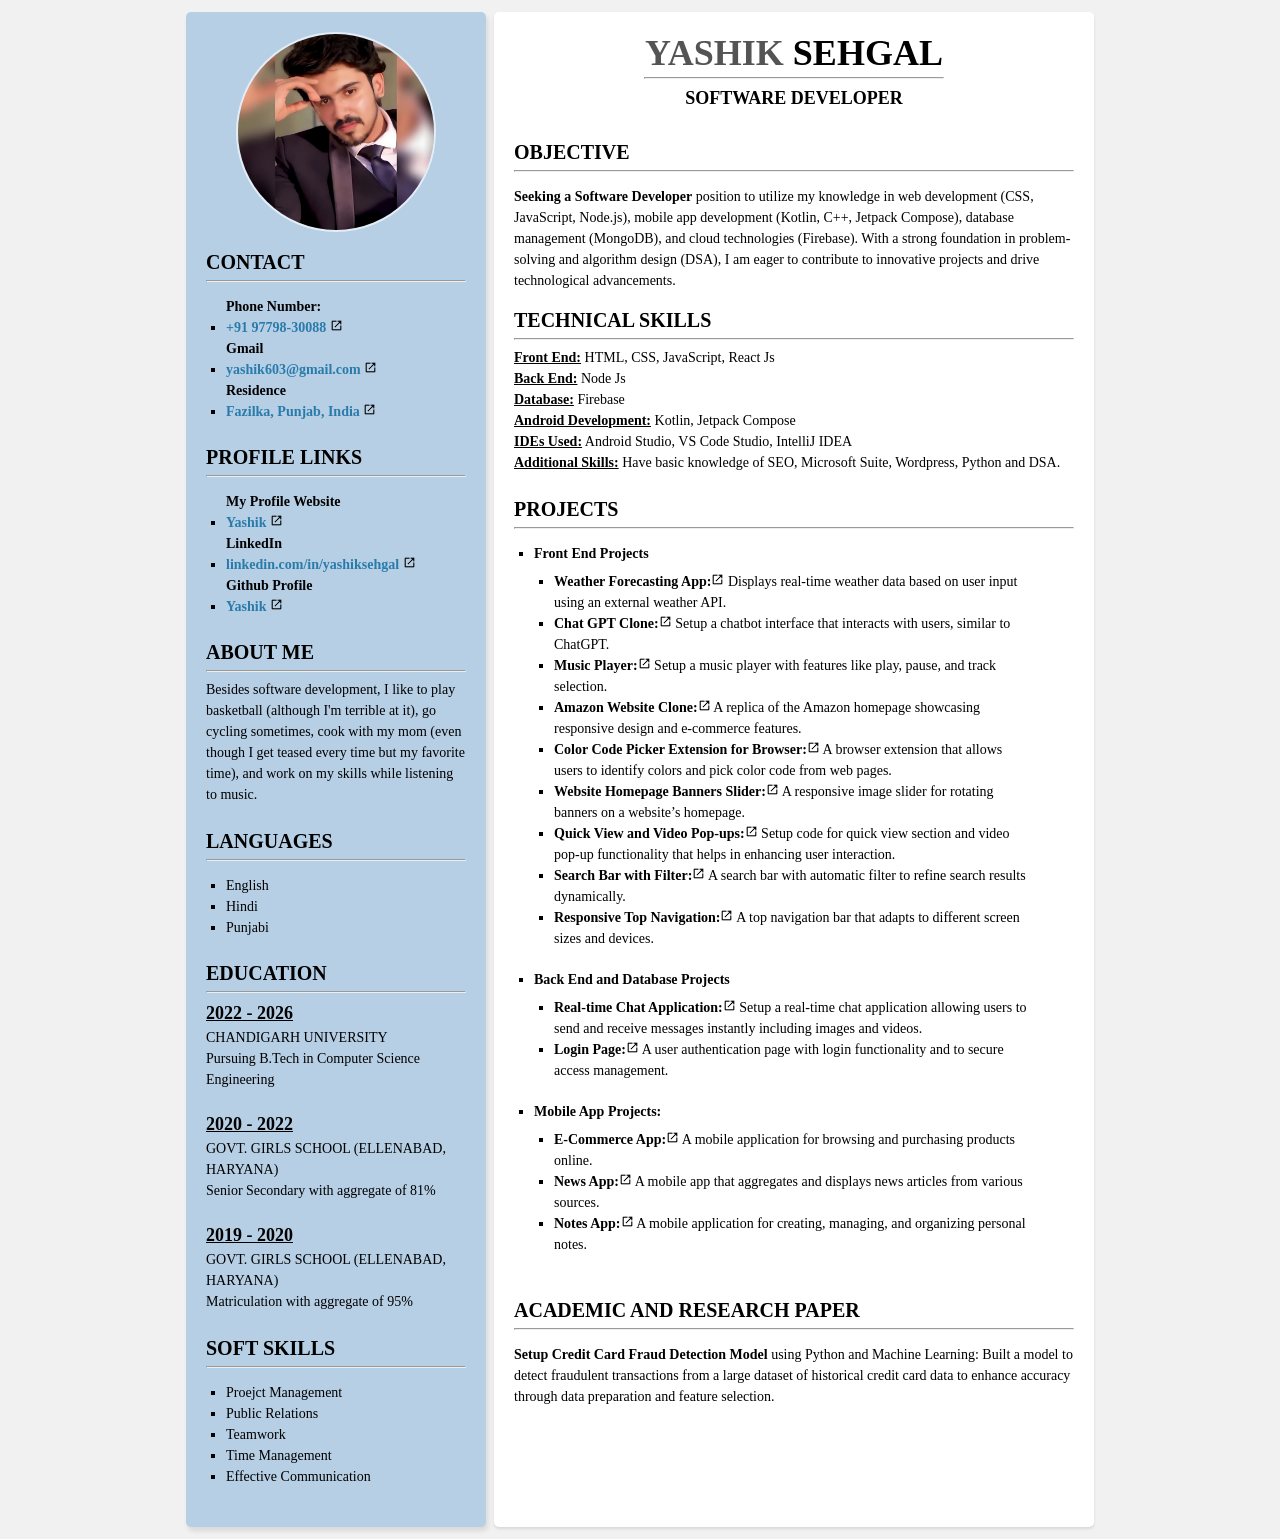
<file: index.html>
<!DOCTYPE html>
<html lang="en">
<head>
    <meta charset="UTF-8">
    <meta name="viewport" content="width=device-width, initial-scale=1.0">
    <title>Yashik Resume</title>
    <link rel="stylesheet" href="resume.css">
</head>
<body>
    
    <div class="resume-section">
        
        <div class="row">
           
            <div class="section1">
                
                <div class="section-header">
                    <img src="Display_Picture.jpg" alt="Your Image" class="circle-image">
                </div>
                
                <div class="section-content">
                  
                    <span class="headings">Contact</span>
                    <hr>
                    <ul>
                        <li class="removebullet">Phone Number:</li>
                        <li><a href="tel:+919779830088" class="contact-link">+91 97798-30088 <img src="openIcon.png" style="width: 13px; height: 13px; cursor: pointer;"></a></li>
                        <li class="removebullet">Gmail</li>
                        <li><a href="mailto:yashik603@gmail.com" class="contact-link">yashik603@gmail.com <img src="openIcon.png" style="width: 13px; height: 13px; cursor: pointer;"></a></li>
                        <li class="removebullet">Residence</li>
                        <li><a href="https://www.google.com/maps/place/Fazilka,+Punjab+152123/data=!4m2!3m1!1s0x391790807411358b:0x4a7fe151fb3e015d?sa=X&ved=1t:242&ictx=111" class="contact-link" target="_blank">Fazilka, Punjab, India <img src="openIcon.png" style="width: 13px; height: 13px; cursor: pointer;"></a></li>
                        
                    </ul>

                    <span class="headings">Profile Links</span>
                    <hr>
                    <ul>

                        <li class="removebullet">My Profile Website</li>
                        <li><a href="https://github.com/yashikaswami" class="contact-link" target="_blank">Yashik <img src="openIcon.png" style="width: 13px; height: 13px; cursor: pointer;"></a></li>


                        <li class="removebullet">LinkedIn</li>
                        <li><a href="https://www.linkedin.com/in/yashiksehgal/" class="contact-link" target="_blank">linkedin.com/in/yashiksehgal <img src="openIcon.png" style="width: 13px; height: 13px; cursor: pointer;"></a></li>


                        <li class="removebullet">Github Profile</li>
                        <li><a href="https://github.com/yashikaswami" class="contact-link" target="_blank">Yashik <img src="openIcon.png" style="width: 13px; height: 13px; cursor: pointer;"></a></li>

                        

                    </ul>
                    <span class="headings">About Me</span>
                    <hr>

                    <span>Besides software development, I like to play basketball (although I'm terrible at it), go cycling sometimes, cook with my mom (even though I get teased every time but my favorite time), and work on my skills while listening to music.</span>
                    </ul>
                   
                    <div>&nbsp;</div>
                    

                    <span class="headings">Languages</span>
                    <hr>
                    <ul>
                        <li>English</li>
                        <li>Hindi</li>
                        <li>Punjabi</li>
                    </ul>


                    <span class="headings">Education</span>
                    <hr>
                    <div class="education">
                        <span style="text-decoration: underline; font-weight: bolder; font-size: 18px;">2022 - 2026</span><br>
                        <span>CHANDIGARH UNIVERSITY</span><br>
                        <span>Pursuing B.Tech in Computer Science Engineering</span>
                        <BR></BR>
                        <span style="text-decoration: underline; font-weight: bolder; font-size: 18px;">2020 - 2022</span><br>
                        <span>GOVT. GIRLS SCHOOL (ELLENABAD, HARYANA)</span><br>
                        <span>Senior Secondary with aggregate of 81%</span>
                        <BR></BR>
                        <span style="text-decoration: underline; font-weight: bolder; font-size: 18px;">2019 - 2020</span><br>
                        <span>GOVT. GIRLS SCHOOL (ELLENABAD, HARYANA)</span><br>
                        <span>Matriculation with aggregate of 95%</span>    
                        <BR></BR>                    
                    </div>
                       
                        
                    <span class="headings">Soft SKILLS</span>
                    <hr>
                    <ul>
                        <li>Proejct Management</li>
                        <li>Public Relations</li>
                        <li>Teamwork</li>
                        <li>Time Management</li>
                        <li>Effective Communication</li>
                    </ul>


                    

                </div>
            </div>
            
            
            <div class="section2">
                
                <div class="section-header">
                    <span style="font-size: 36px;" class="headings"><span style="color: rgb(84, 84, 84);">Yashik</span> Sehgal</span>
                    <hr id="undername">
                    <span style="font-weight: bold; text-transform: uppercase;">Software Developer</span>
                </div>
                
                <div>&nbsp;</div>

                <div class="section-content">
                    
                    <span class="headings">Objective</span>
                    <hr>

                    <p><strong>Seeking a Software Developer</strong> position to utilize my knowledge in web development (CSS, JavaScript, Node.js), mobile app development (Kotlin, C++, Jetpack Compose), database management (MongoDB), and cloud technologies (Firebase). With a strong foundation in problem-solving and algorithm design (DSA), I am eager to contribute to innovative projects and drive technological advancements.</p>
                
                </div>

                <div class="section-content">
                    
                    <span class="headings">technical skills</span>
                    <hr>

                    <span><strong><u>Front End:</strong></u> HTML, CSS, JavaScript, React Js</span><br>
                    <span><strong><u>Back End:</strong></u> Node Js</span><br>
                    <span><strong><u>Database:</strong></u> Firebase</span><br>
                    <span><strong><u>Android Development:</strong></u> Kotlin, Jetpack Compose</span><br>
                    <span><strong><u>IDEs Used:</strong></u> Android Studio, VS Code Studio, IntelliJ IDEA</span><br>
                    <span><strong><u>Additional Skills:</strong></u> Have basic knowledge of SEO, Microsoft Suite, Wordpress, Python and DSA.</span><br><br>
                </div>


                <div class="section-content">
                    
                    
                    <span class="headings">Projects</span>
                    <hr>

                    <ul>
                        <li><strong>Front End Projects</strong>
                          <ul>
                            <li><strong>Weather Forecasting App:<img src="openIcon.png" style="width: 13px; height: 13px; cursor: pointer;"></strong> Displays real-time weather data based on user input using an external weather API.</li>
                            <li><strong>Chat GPT Clone:<img src="openIcon.png" style="width: 13px; height: 13px; cursor: pointer;"></strong> Setup a chatbot interface that interacts with users, similar to ChatGPT.</li>
                            <li><strong>Music Player:<img src="openIcon.png" style="width: 13px; height: 13px; cursor: pointer;"></strong> Setup a music player with features like play, pause, and track selection.</li>
                            <li><strong>Amazon Website Clone:<img src="openIcon.png" style="width: 13px; height: 13px; cursor: pointer;"></strong> A replica of the Amazon homepage showcasing responsive design and e-commerce features.</li>
                            <li><strong>Color Code Picker Extension for Browser:<img src="openIcon.png" style="width: 13px; height: 13px; cursor: pointer;"></strong> A browser extension that allows users to identify colors and pick color code from web pages.</li>
                            <li><strong>Website Homepage Banners Slider:<img src="openIcon.png" style="width: 13px; height: 13px; cursor: pointer;"></strong> A responsive image slider for rotating banners on a website’s homepage.</li>
                            <li><strong>Quick View and Video Pop-ups:<img src="openIcon.png" style="width: 13px; height: 13px; cursor: pointer;"></strong> Setup code for quick view section and video pop-up functionality that helps in enhancing user interaction.</li>
                            <li><strong>Search Bar with Filter:<img src="openIcon.png" style="width: 13px; height: 13px; cursor: pointer;"></strong> A search bar with automatic filter to refine search results dynamically.</li>
                            <li><strong>Responsive Top Navigation:<img src="openIcon.png" style="width: 13px; height: 13px; cursor: pointer;"></strong> A top navigation bar that adapts to different screen sizes and devices.</li>
                          </ul>
                        </li>
                        <li><strong>Back End and Database Projects</strong>
                          <ul>
                            <li><strong>Real-time Chat Application:<img src="openIcon.png" style="width: 13px; height: 13px; cursor: pointer;"></strong> Setup a real-time chat application allowing users to send and receive messages instantly including images and videos.</li>
                            <li><strong>Login Page:<img src="openIcon.png" style="width: 13px; height: 13px; cursor: pointer;"></strong> A user authentication page with login functionality and to secure access management.</li>
                          </ul>
                        </li>
                        <li><strong>Mobile App Projects:</strong>
                          <ul>
                            <li><strong>E-Commerce App:<img src="openIcon.png" style="width: 13px; height: 13px; cursor: pointer;"></strong> A mobile application for browsing and purchasing products online.</li>
                            <li><strong>News App:<img src="openIcon.png" style="width: 13px; height: 13px; cursor: pointer;"></strong> A mobile app that aggregates and displays news articles from various sources.</li>
                            <li><strong>Notes App:<img src="openIcon.png" style="width: 13px; height: 13px; cursor: pointer;"></strong> A mobile application for creating, managing, and organizing personal notes.</li>
                          </ul>
                        </li>
                      </ul>
                </div>


                <div class="section-content">
                                        
                    <span class="headings">Academic and Research Paper</span>
                    <hr>
                    <p><strong>Setup Credit Card Fraud Detection Model</strong> using Python and Machine Learning: Built a model to detect fraudulent transactions from a large dataset of historical credit card data to enhance accuracy through data preparation and feature selection.</p>
                </div>



            </div>
          
        </div>
    </div>

</body>
</html>
</file>
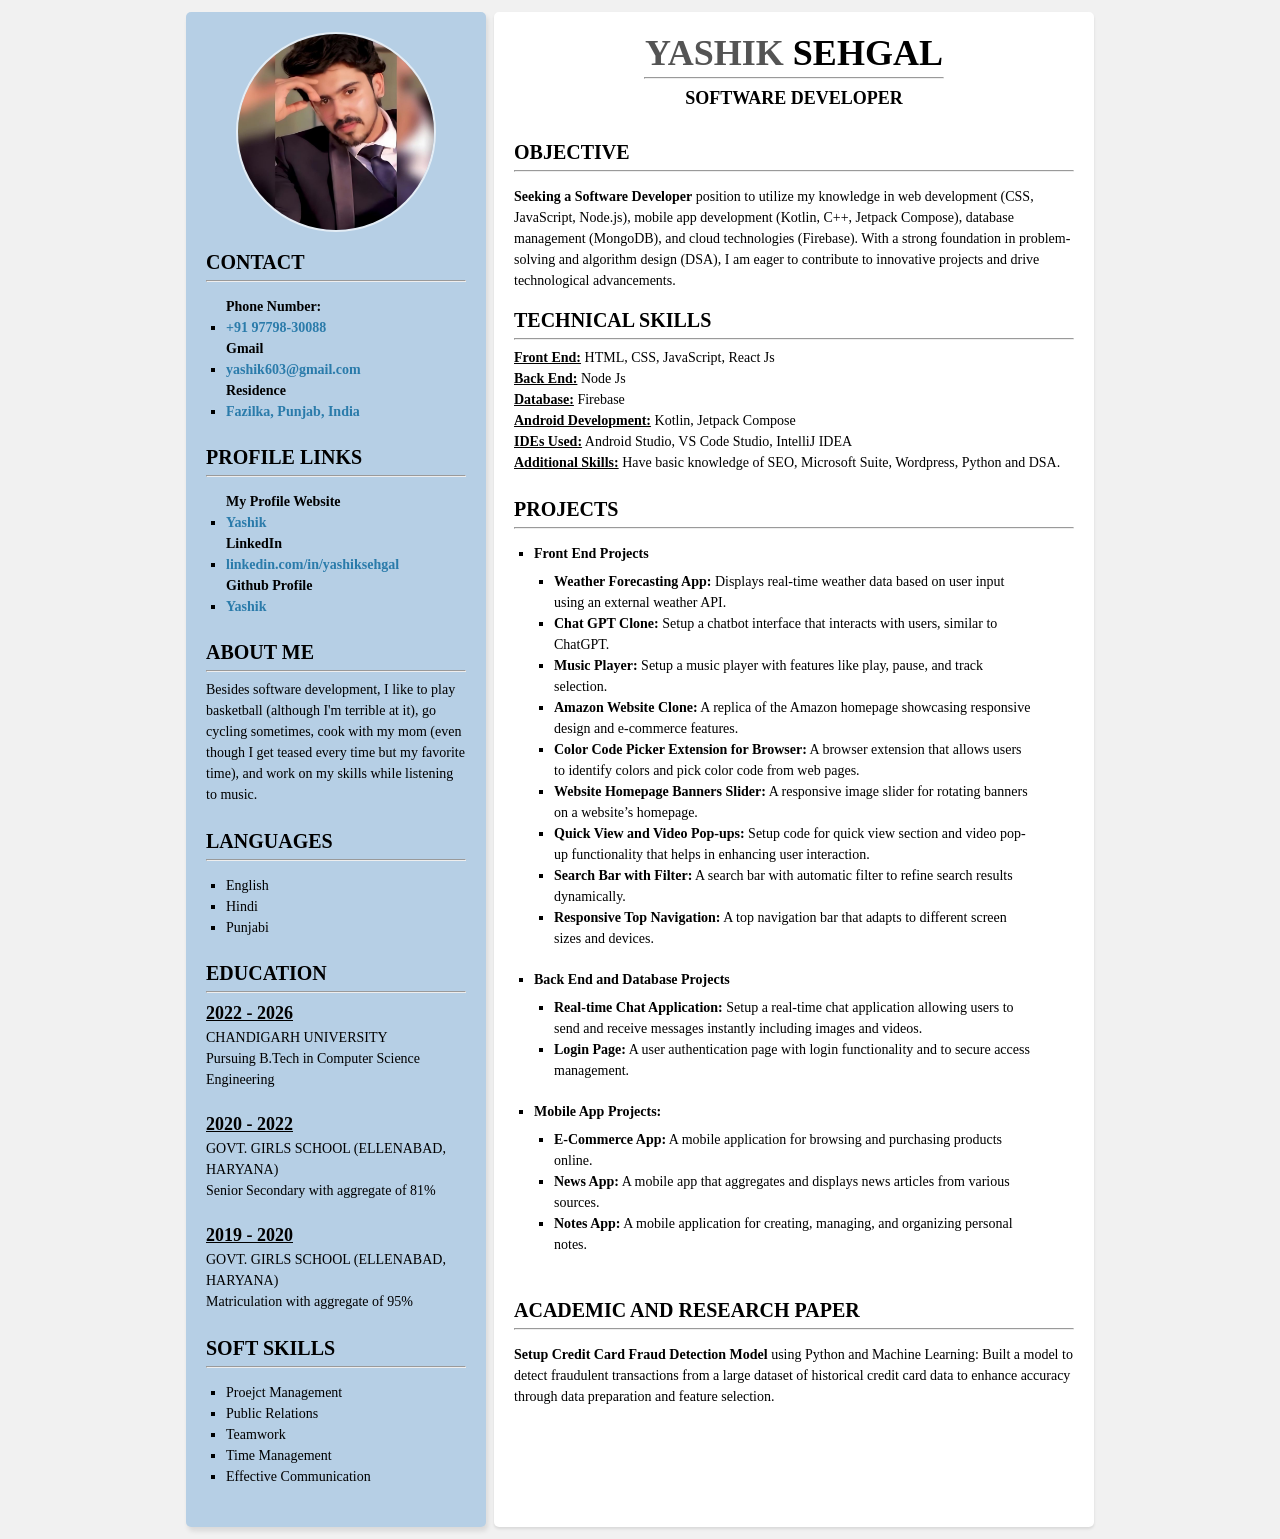
<file: resume test.html>
<!DOCTYPE html>
<html lang="en">
<head>
    <meta charset="UTF-8">
    <meta name="viewport" content="width=device-width, initial-scale=1.0">
    <title>Yashik Resume</title>
    <link rel="stylesheet" href="resume.css">
</head>
<body>
    
    <div class="resume-section">
        
        <div class="row">
           
            <div class="section1">
                
                <div class="section-header">
                    <img src="Display_Picture.jpg" alt="Your Image" class="circle-image">
                </div>
                
                <div class="section-content">
                  
                    <span class="headings">Contact</span>
                    <hr>
                    <ul>
                        <li class="removebullet">Phone Number:</li>
                        <li><a href="tel:+919779830088" class="contact-link">+91 97798-30088</a></li>
                        <li class="removebullet">Gmail</li>
                        <li><a href="mailto:yashik603@gmail.com" class="contact-link">yashik603@gmail.com</a></li>
                        <li class="removebullet">Residence</li>
                        <li><a href="https://www.google.com/maps/place/Fazilka,+Punjab+152123/data=!4m2!3m1!1s0x391790807411358b:0x4a7fe151fb3e015d?sa=X&ved=1t:242&ictx=111" class="contact-link" target="_blank">Fazilka, Punjab, India</a></li>
                        
                    </ul>

                    <span class="headings">Profile Links</span>
                    <hr>
                    <ul>

                        <li class="removebullet">My Profile Website</li>
                        <li><a href="https://github.com/yashikaswami" class="contact-link" target="_blank">Yashik</a></li>


                        <li class="removebullet">LinkedIn</li>
                        <li><a href="https://www.linkedin.com/in/yashiksehgal/" class="contact-link" target="_blank">linkedin.com/in/yashiksehgal</a></li>


                        <li class="removebullet">Github Profile</li>
                        <li><a href="https://github.com/yashikaswami" class="contact-link" target="_blank">Yashik</a></li>

                        

                    </ul>
                    <span class="headings">About Me</span>
                    <hr>

                    <span>Besides software development, I like to play basketball (although I'm terrible at it), go cycling sometimes, cook with my mom (even though I get teased every time but my favorite time), and work on my skills while listening to music.</span>
                    </ul>
                   
                    <div>&nbsp;</div>
                    

                    <span class="headings">Languages</span>
                    <hr>
                    <ul>
                        <li>English</li>
                        <li>Hindi</li>
                        <li>Punjabi</li>
                    </ul>


                    <span class="headings">Education</span>
                    <hr>
                    <div class="education">
                        <span style="text-decoration: underline; font-weight: bolder; font-size: 18px;">2022 - 2026</span><br>
                        <span>CHANDIGARH UNIVERSITY</span><br>
                        <span>Pursuing B.Tech in Computer Science Engineering</span>
                        <BR></BR>
                        <span style="text-decoration: underline; font-weight: bolder; font-size: 18px;">2020 - 2022</span><br>
                        <span>GOVT. GIRLS SCHOOL (ELLENABAD, HARYANA)</span><br>
                        <span>Senior Secondary with aggregate of 81%</span>
                        <BR></BR>
                        <span style="text-decoration: underline; font-weight: bolder; font-size: 18px;">2019 - 2020</span><br>
                        <span>GOVT. GIRLS SCHOOL (ELLENABAD, HARYANA)</span><br>
                        <span>Matriculation with aggregate of 95%</span>    
                        <BR></BR>                    
                    </div>
                       
                        
                    <span class="headings">Soft SKILLS</span>
                    <hr>
                    <ul>
                        <li>Proejct Management</li>
                        <li>Public Relations</li>
                        <li>Teamwork</li>
                        <li>Time Management</li>
                        <li>Effective Communication</li>
                    </ul>


                    

                </div>
            </div>
            
            
            <div class="section2">
                
                <div class="section-header">
                    <span style="font-size: 36px;" class="headings"><span style="color: rgb(84, 84, 84);">Yashik</span> Sehgal</span>
                    <hr id="undername">
                    <span style="font-weight: bold; text-transform: uppercase;">Software Developer</span>
                </div>
                
                <div>&nbsp;</div>

                <div class="section-content">
                    
                    <span class="headings">Objective</span>
                    <hr>

                    <p><strong>Seeking a Software Developer</strong> position to utilize my knowledge in web development (CSS, JavaScript, Node.js), mobile app development (Kotlin, C++, Jetpack Compose), database management (MongoDB), and cloud technologies (Firebase). With a strong foundation in problem-solving and algorithm design (DSA), I am eager to contribute to innovative projects and drive technological advancements.</p>
                
                </div>

                <div class="section-content">
                    
                    <span class="headings">technical skills</span>
                    <hr>

                    <span><strong><u>Front End:</strong></u> HTML, CSS, JavaScript, React Js</span><br>
                    <span><strong><u>Back End:</strong></u> Node Js</span><br>
                    <span><strong><u>Database:</strong></u> Firebase</span><br>
                    <span><strong><u>Android Development:</strong></u> Kotlin, Jetpack Compose</span><br>
                    <span><strong><u>IDEs Used:</strong></u> Android Studio, VS Code Studio, IntelliJ IDEA</span><br>
                    <span><strong><u>Additional Skills:</strong></u> Have basic knowledge of SEO, Microsoft Suite, Wordpress, Python and DSA.</span><br><br>
                </div>


                <div class="section-content">
                    
                    
                    <span class="headings">Projects</span>
                    <hr>

                    <ul>
                        <li><strong>Front End Projects</strong>
                          <ul>
                            <li><strong>Weather Forecasting App:</strong> Displays real-time weather data based on user input using an external weather API.</li>
                            <li><strong>Chat GPT Clone:</strong> Setup a chatbot interface that interacts with users, similar to ChatGPT.</li>
                            <li><strong>Music Player:</strong> Setup a music player with features like play, pause, and track selection.</li>
                            <li><strong>Amazon Website Clone:</strong> A replica of the Amazon homepage showcasing responsive design and e-commerce features.</li>
                            <li><strong>Color Code Picker Extension for Browser:</strong> A browser extension that allows users to identify colors and pick color code from web pages.</li>
                            <li><strong>Website Homepage Banners Slider:</strong> A responsive image slider for rotating banners on a website’s homepage.</li>
                            <li><strong>Quick View and Video Pop-ups:</strong> Setup code for quick view section and video pop-up functionality that helps in enhancing user interaction.</li>
                            <li><strong>Search Bar with Filter:</strong> A search bar with automatic filter to refine search results dynamically.</li>
                            <li><strong>Responsive Top Navigation:</strong> A top navigation bar that adapts to different screen sizes and devices.</li>
                          </ul>
                        </li>
                        <li><strong>Back End and Database Projects</strong>
                          <ul>
                            <li><strong>Real-time Chat Application:</strong> Setup a real-time chat application allowing users to send and receive messages instantly including images and videos.</li>
                            <li><strong>Login Page:</strong> A user authentication page with login functionality and to secure access management.</li>
                          </ul>
                        </li>
                        <li><strong>Mobile App Projects:</strong>
                          <ul>
                            <li><strong>E-Commerce App:</strong> A mobile application for browsing and purchasing products online.</li>
                            <li><strong>News App:</strong> A mobile app that aggregates and displays news articles from various sources.</li>
                            <li><strong>Notes App:</strong> A mobile application for creating, managing, and organizing personal notes.</li>
                          </ul>
                        </li>
                      </ul>
                </div>


                <div class="section-content">
                                        
                    <span class="headings">Academic and Research Paper</span>
                    <hr>
                    <p><strong>Setup Credit Card Fraud Detection Model</strong> using Python and Machine Learning: Built a model to detect fraudulent transactions from a large dataset of historical credit card data to enhance accuracy through data preparation and feature selection.</p>
                </div>



            </div>
          
        </div>
    </div>

</body>
</html>
</file>
<file: resume.css>
* {
    box-sizing: border-box;   
  }
  
  body {
    background-color: #f1f1f1 !important;
}



  .resume-section {
    display: flex;   
    flex-wrap: wrap;   
    justify-content: center; 
  }

  
  .row {
    display: flex; 
    justify-content: center;  
  }
  
  
  .section1 {
    max-width: 300px;
    background-color: rgba(67, 140, 204, 0.336);
    padding: 20px;
    margin: 4px;
    border-radius: 5px;
    box-shadow: 2px 4px 5px rgba(0, 0, 0, 0.1);  /*box shadow shorthand property: left bottom blur color*/
  }


  .circle-image {
    border-radius: 50%;
    width: 200px;
    height: 200px;
    border: 2px solid rgba(255, 255, 255, 0.637);
  
  }


  .section-header img {
    object-fit: cover;  /* Crops image to fit container, might cut off parts */
    
}

.section-header img:hover {
  transform: scale(1.2);
  transition: transform 0.5s ease;
  
}

.headings {
      text-transform: uppercase;
      font-weight: bold;
      font-size: 20px;

  }

ul {
    list-style-type: square;
    margin: 10px;
    padding: 10px;
    margin-top: -3px
  }


.removebullet {
  list-style-type: none;
  font-weight: bold;
}

hr {margin-top: 3px;
}

.contact-link {
  color: rgb(42, 123, 170);
  text-decoration: none;
  font-weight: bold;
}

.contact-link:hover {
  color: rgb(2, 139, 252);
    text-decoration: underline;
    font-weight: bold;
    font-size: 1.2em;
    transition: font-size 0.3s ease;

}


  .section2 {
    max-width: 600px;
    background-color: #ffffff;
    padding: 20px;
    margin: 4px;
    border-radius: 5px;
    box-shadow: 0 2px 3px rgba(0, 0, 0, 0.1);
  }
  
  .section-header {
    text-align: center;
    font-size: 18px;
    font-weight: bold;
    margin-bottom: 10px;
  }
  
#undername {
  text-align: center;
  width: 300px;
}

  .section-content {
    
    font-size: 14px;
    line-height: 1.5;
  }

  
  




  @media only screen and (max-width: 768px) {    /*max-width: means upto 768px.*/
    /* For Mobile: */
    .row {
          display: flex;
          flex-direction: column;
          align-items: center;
         }
   
         
    .section1 {max-width: 600px;}


  }
</file>
